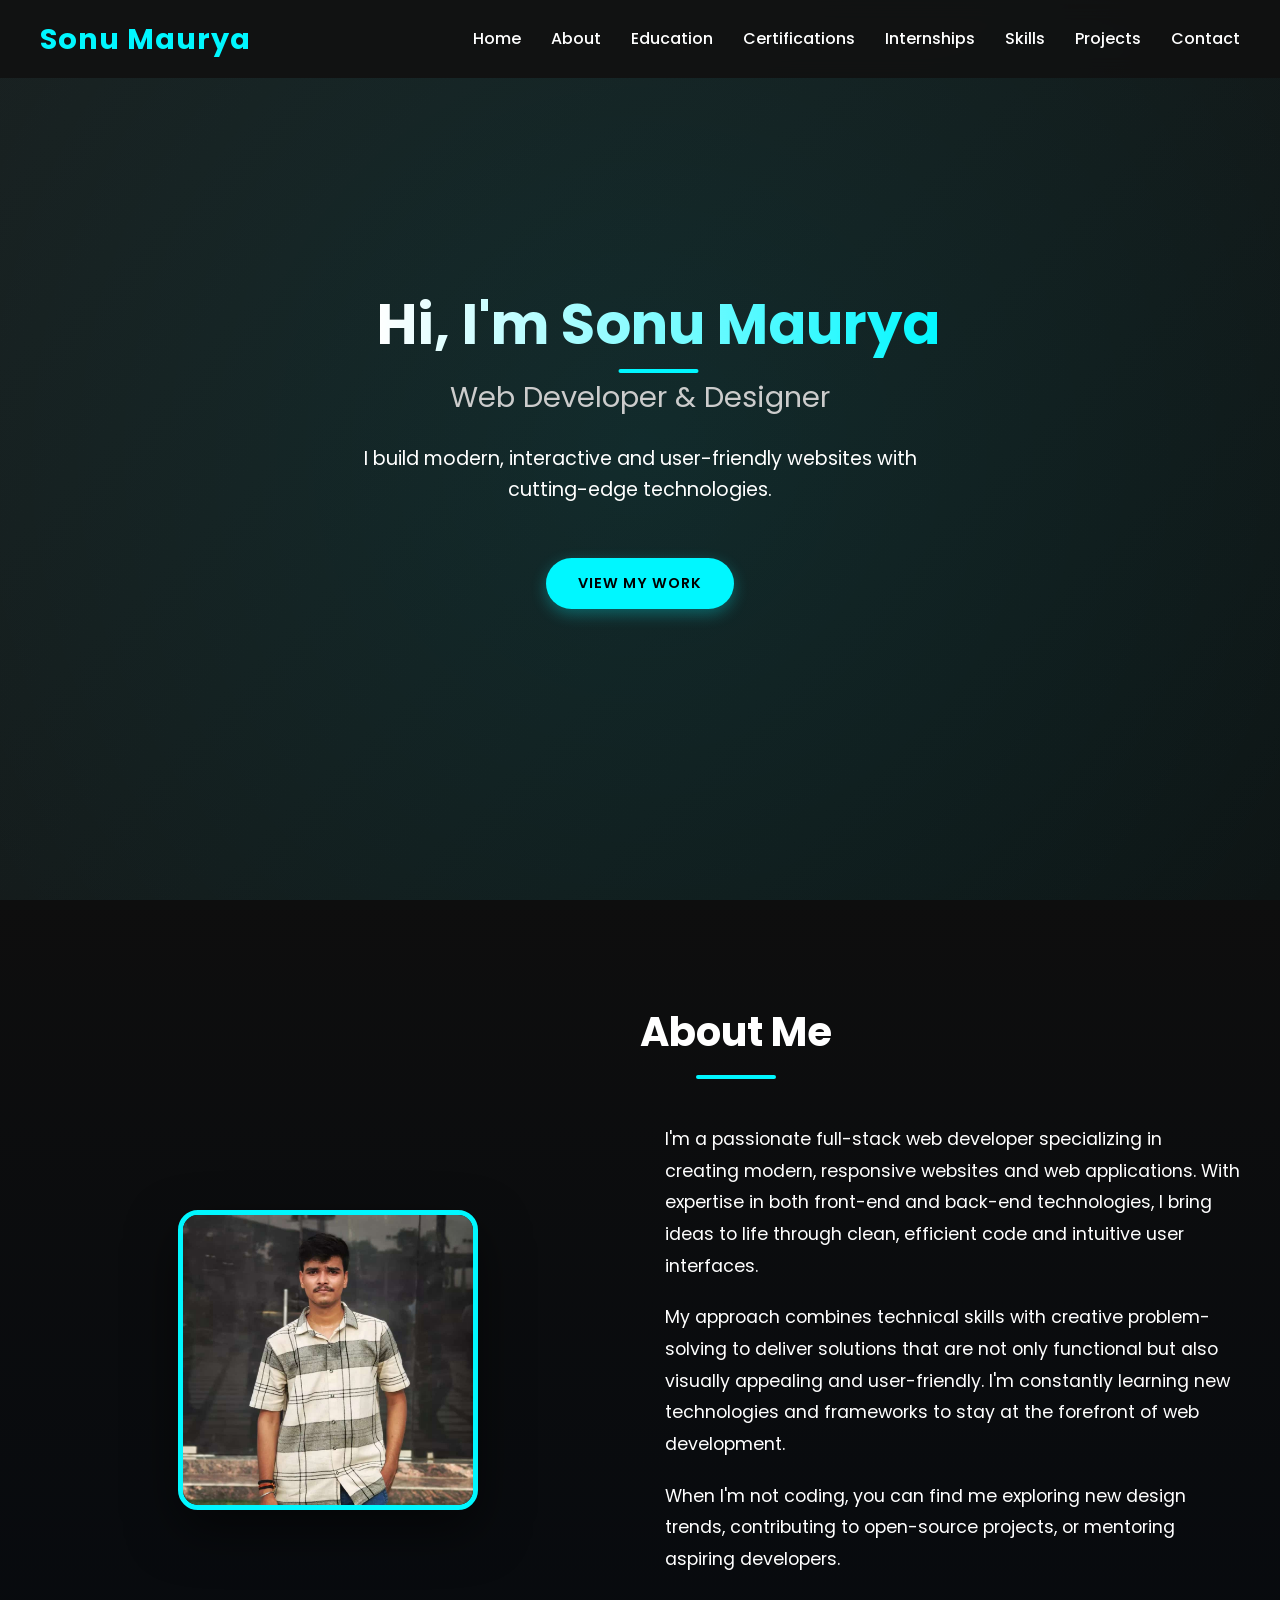
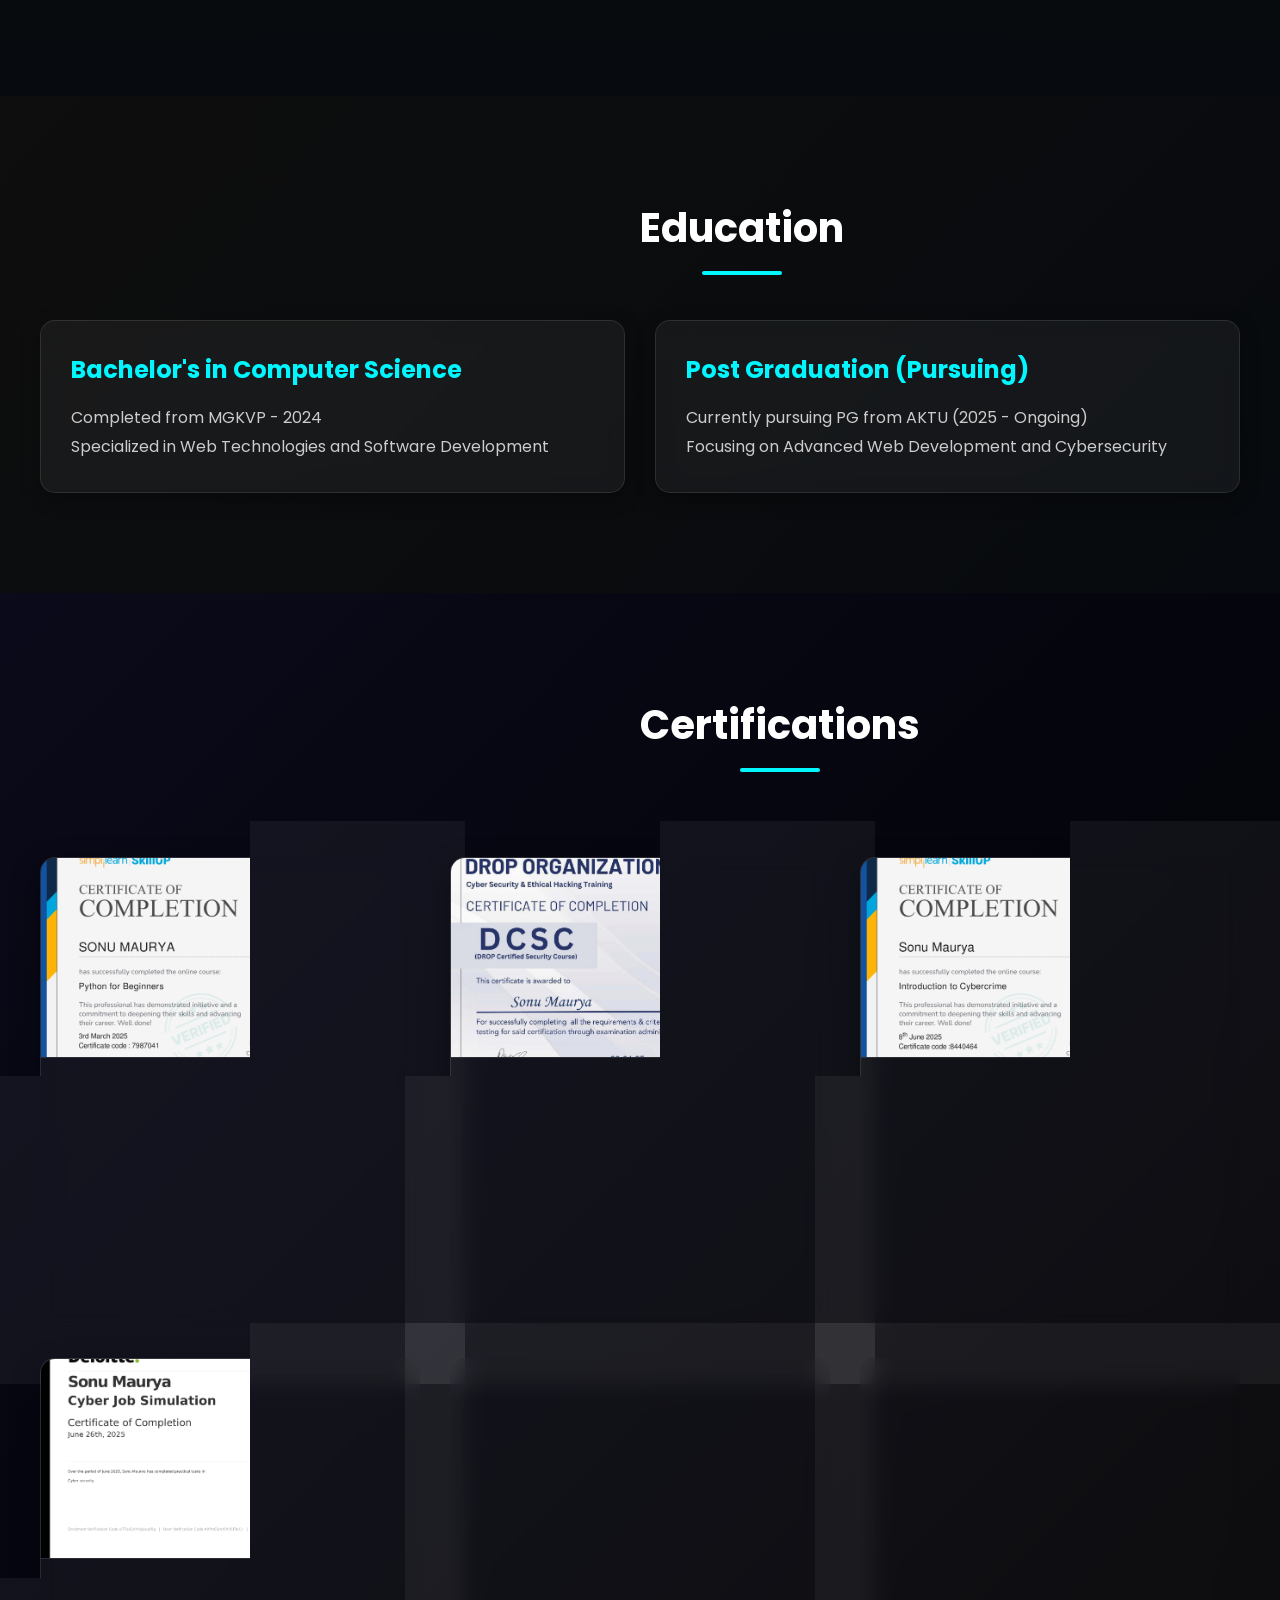
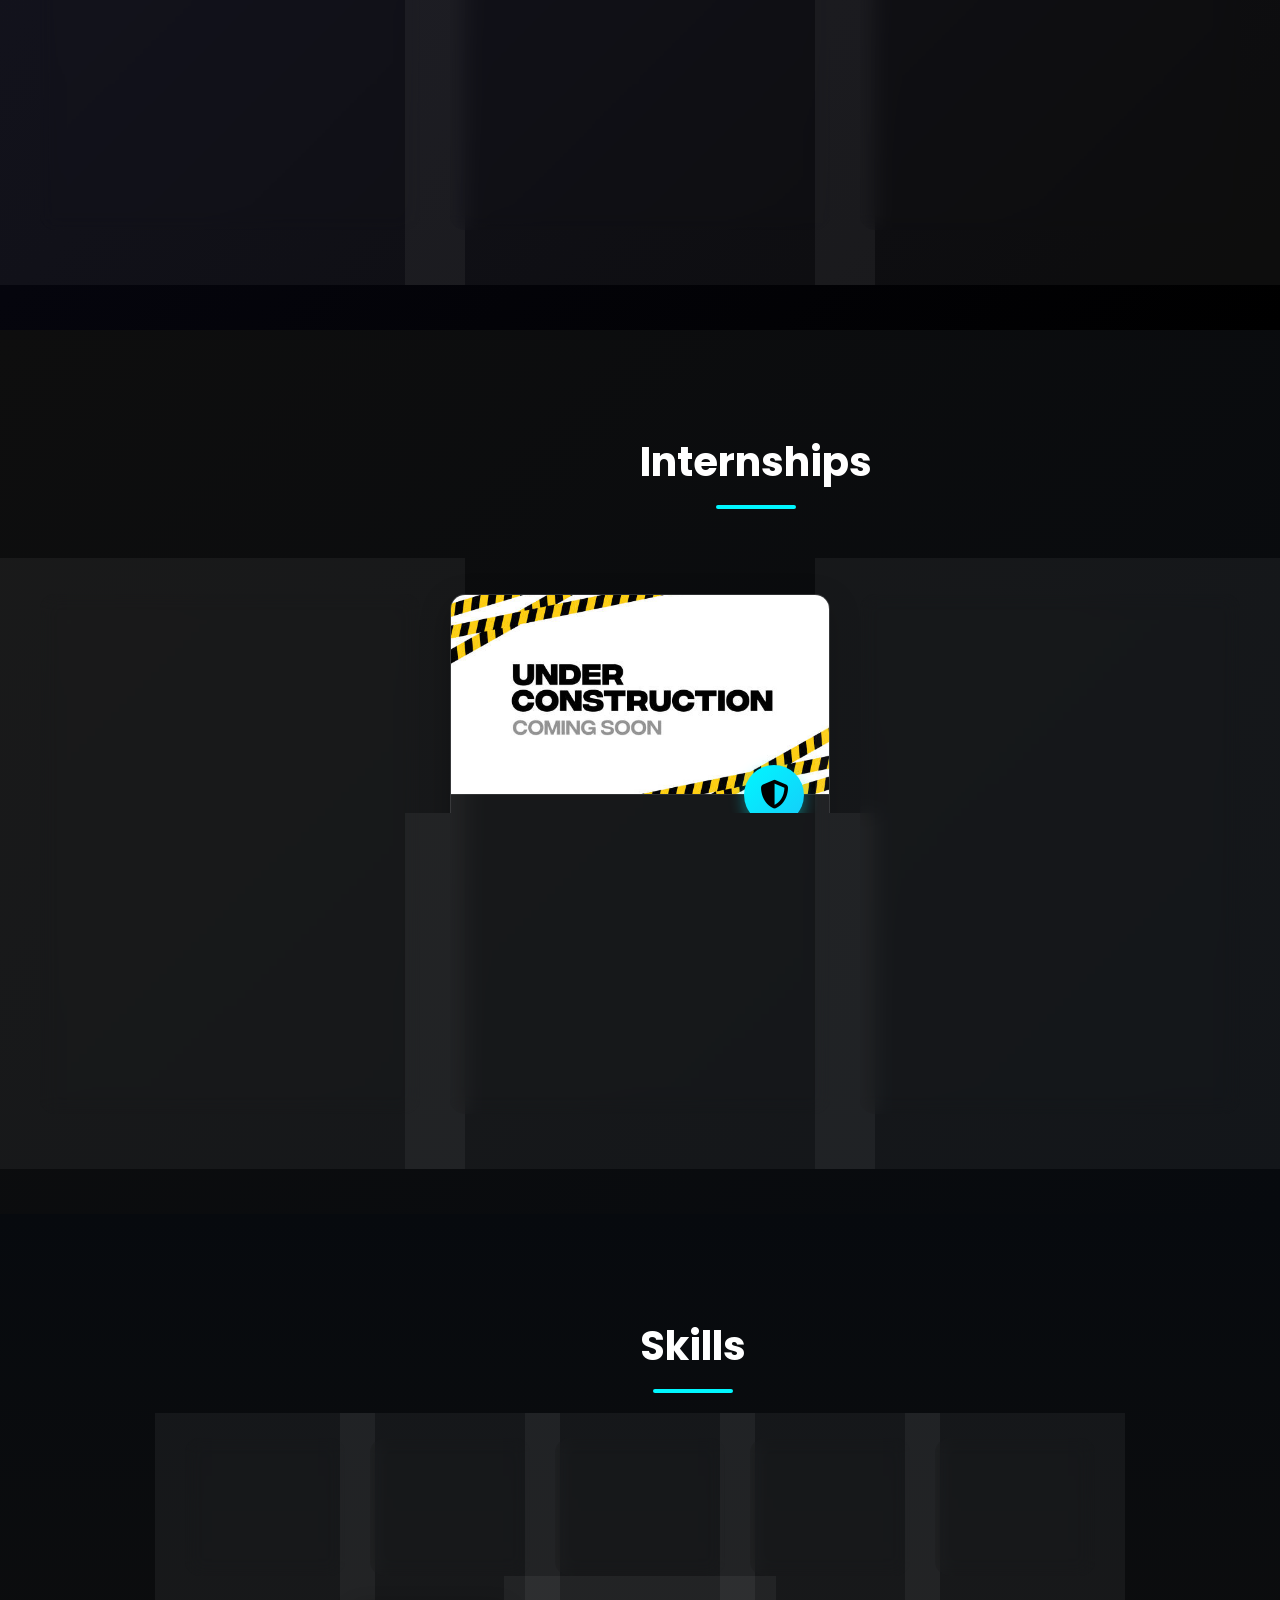
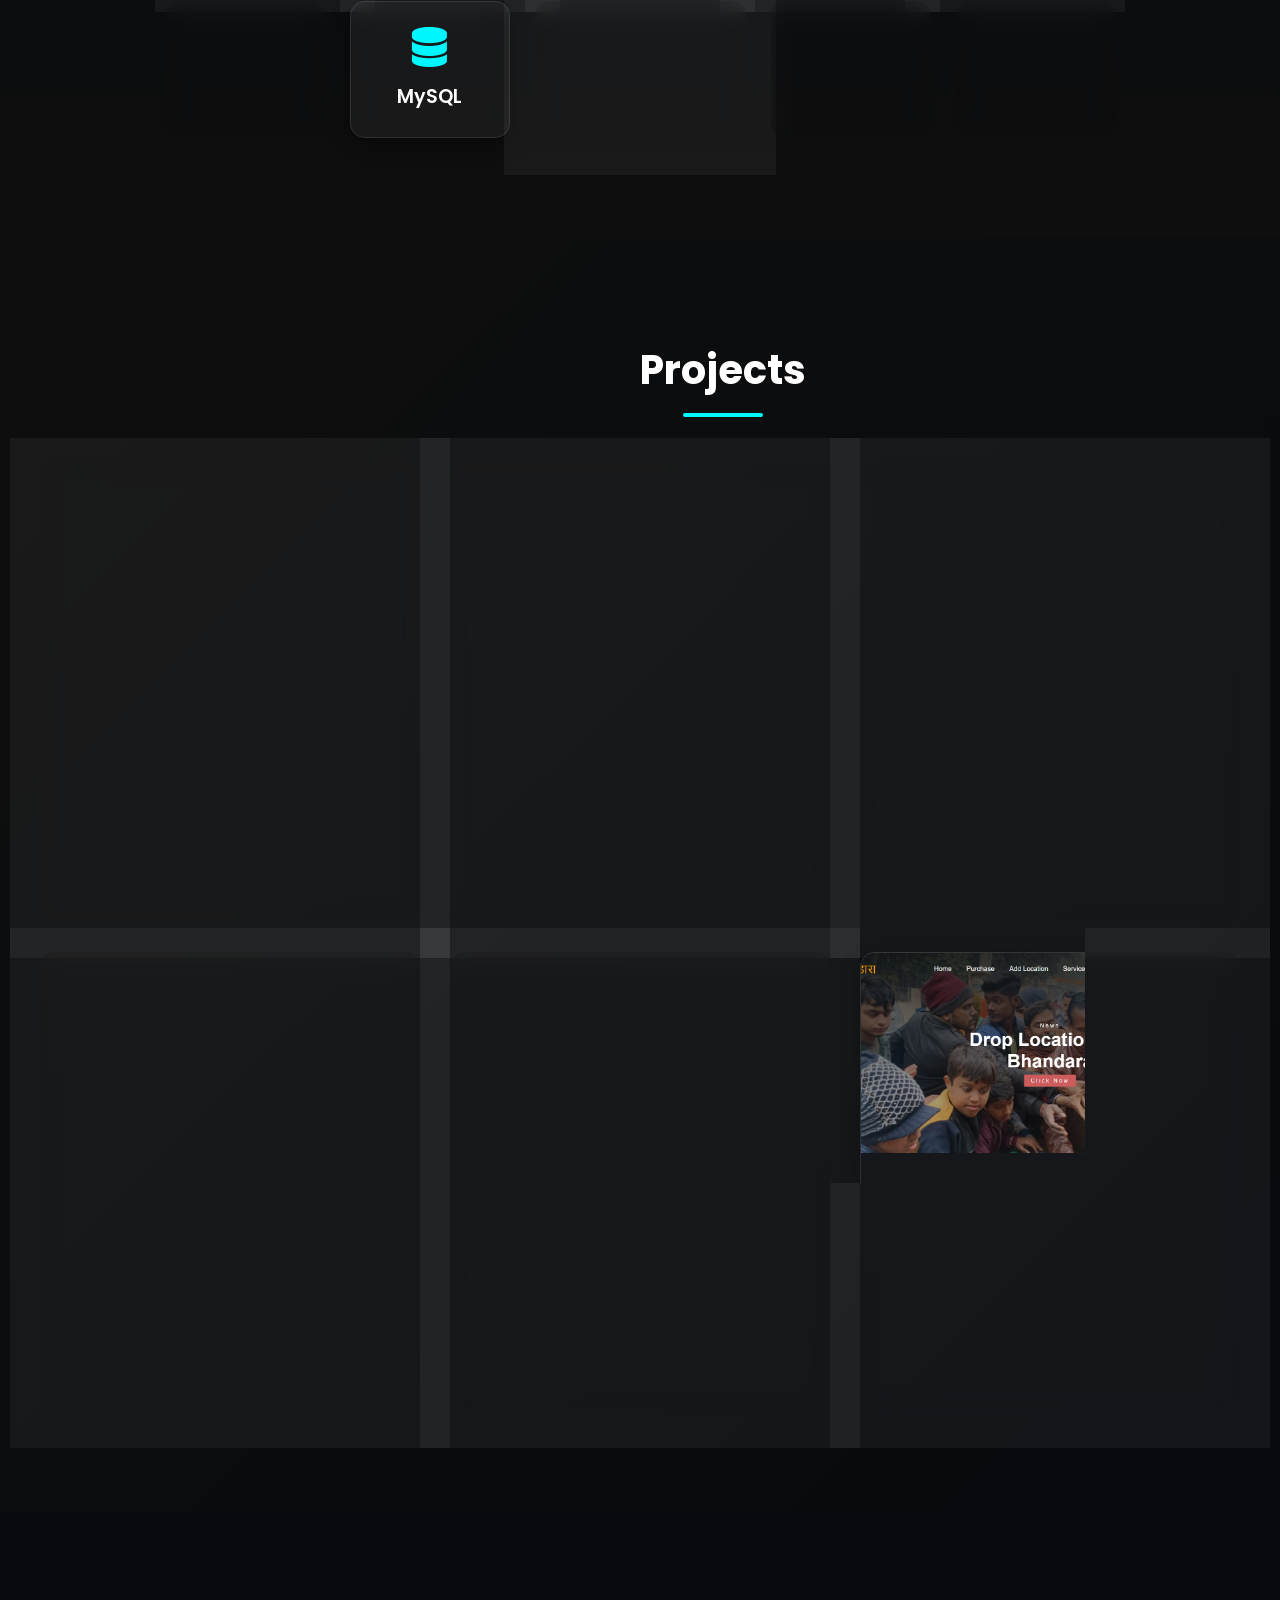
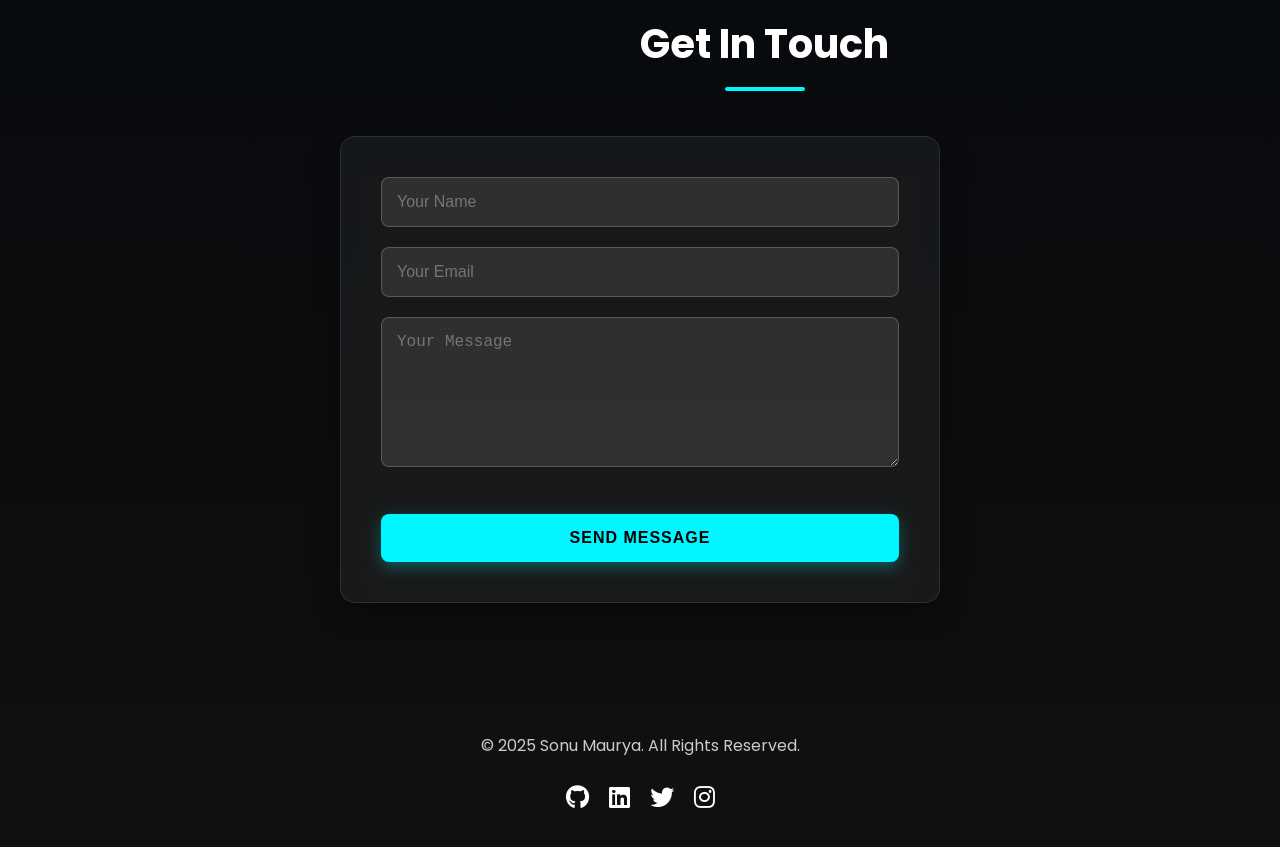
<file: index.html>
<!DOCTYPE html>
<html lang="en">
<head>
  <meta charset="UTF-8">
  <meta name="viewport" content="width=device-width, initial-scale=1.0">
  <title>Sonu Maurya | Web Developer</title>
  <link rel="stylesheet" href="https://fonts.googleapis.com/css2?family=Poppins:wght@300;400;500;600;700&display=swap">
  <link rel="stylesheet" href="https://unpkg.com/aos@2.3.1/dist/aos.css">
  <link rel="stylesheet" href="https://cdnjs.cloudflare.com/ajax/libs/font-awesome/6.4.0/css/all.min.css">
  <style>
    :root {
      --primary: #00f7ff;
      --secondary: #15ccfa;
      --dark: #0e0e0e;
      --darker: #070a0e;
      --light: #fff;
      --gray: #ccc;
      --dark-gray: #222;
    }
    
    * {
      margin: 0;
      padding: 0;
      box-sizing: border-box;
      scroll-behavior: smooth;
    }

    body {
      font-family: 'Poppins', sans-serif;
      background: var(--dark);
      color: var(--light);
      line-height: 1.6;
      overflow-x: hidden;
    }

    /* Navbar */
    header {
      background: rgba(17, 17, 17, 0.9);
      padding: 1rem 2rem;
      position: fixed;
      width: 100%;
      top: 0;
      z-index: 1000;
      backdrop-filter: blur(10px);
      transition: all 0.3s ease;
    }

    header.scrolled {
      padding: 0.5rem 2rem;
      box-shadow: 0 5px 20px rgba(0, 0, 0, 0.3);
    }

    nav {
      display: flex;
      justify-content: space-between;
      align-items: center;
      max-width: 1200px;
      margin: 0 auto;
    }

    nav ul {
      display: flex;
      list-style: none;
    }

    nav ul li {
      margin-left: 30px;
    }

    nav ul li a {
      text-decoration: none;
      color: var(--light);
      font-weight: 500;
      position: relative;
      padding: 5px 0;
      transition: color 0.3s ease;
    }

    nav ul li a::after {
      content: '';
      position: absolute;
      bottom: 0;
      left: 0;
      width: 0;
      height: 2px;
      background: var(--primary);
      transition: width 0.3s ease;
    }

    nav ul li a:hover {
      color: var(--primary);
    }

    nav ul li a:hover::after {
      width: 100%;
    }

    .logo {
      font-size: 1.8rem;
      font-weight: 700;
      color: var(--primary);
      letter-spacing: 1px;
    }

    .hamburger {
      display: none;
      cursor: pointer;
      z-index: 1001;
    }

    /* Hero Section */
    .hero {
      display: flex;
      flex-direction: column;
      justify-content: center;
      align-items: center;
      height: 100vh;
      background: linear-gradient(135deg, #1a1a1a 0%, #0e0e0e 100%);
      text-align: center;
      padding: 2rem;
      position: relative;
      overflow: hidden;
    }

    .hero::before {
      content: '';
      position: absolute;
      top: -50%;
      left: -50%;
      width: 200%;
      height: 200%;
      background: radial-gradient(circle, rgba(0, 247, 255, 0.1) 0%, rgba(0, 0, 0, 0) 70%);
      animation: pulse 15s infinite alternate;
      z-index: 0;
    }

    .hero-content {
      position: relative;
      z-index: 1;
      max-width: 800px;
    }

    .hero h2 {
      font-size: 3.5rem;
      margin-bottom: 1rem;
      background: linear-gradient(to right, var(--light), var(--primary));
      -webkit-background-clip: text;
      background-clip: text;
      color: transparent;
      line-height: 1.2;
    }

    .hero h3 {
      font-size: 1.8rem;
      margin-bottom: 1.5rem;
      color: var(--gray);
      font-weight: 400;
    }

    .hero p {
      font-size: 1.2rem;
      margin-bottom: 2rem;
      max-width: 600px;
      margin-left: auto;
      margin-right: auto;
    }

    .btn {
      background: var(--primary);
      padding: 12px 30px;
      color: #000;
      border-radius: 30px;
      text-decoration: none;
      margin-top: 20px;
      display: inline-block;
      font-weight: 600;
      letter-spacing: 1px;
      text-transform: uppercase;
      font-size: 0.9rem;
      transition: all 0.3s ease;
      box-shadow: 0 5px 15px rgba(0, 247, 255, 0.3);
      border: 2px solid transparent;
    }

    .btn:hover {
      background: transparent;
      color: var(--primary);
      border-color: var(--primary);
      transform: translateY(-3px);
      box-shadow: 0 8px 25px rgba(0, 247, 255, 0.4);
    }

    /* Sections */
    section {
      padding: 100px 20px;
      position: relative;
    }

    section h2 {
      font-size: 2.5rem;
      margin-bottom: 60px;
      text-align: center;
      position: relative;
      display: inline-block;
      left: 50%;
      transform: translateX(-50%);
    }

    section h2::after {
      content: '';
      position: absolute;
      bottom: -15px;
      left: 50%;
      transform: translateX(-50%);
      width: 80px;
      height: 4px;
      background: var(--primary);
      border-radius: 2px;
    }

    /* About Section */
    .about {
      background: linear-gradient(to bottom, var(--dark) 0%, var(--darker) 100%);
    }

    .about-container {
      display: flex;
      align-items: center;
      justify-content: center;
      gap: 50px;
      flex-wrap: wrap;
      max-width: 1200px;
      margin: 0 auto;
    }

    .about-photo {
      flex: 1;
      min-width: 300px;
      display: flex;
      justify-content: center;
    }

    .about-photo img {
      width: 300px;
      height: 300px;
      border-radius: 20px;
      border: 5px solid var(--primary);
      object-fit: cover;
      box-shadow: 0 20px 50px rgba(0, 0, 0, 0.5);
      transition: all 0.3s ease;
    }

    .about-photo img:hover {
      transform: scale(1.05);
      box-shadow: 0 25px 60px rgba(0, 247, 255, 0.3);
    }

    .about-text {
      flex: 1;
      min-width: 300px;
    }

    .about-text h2 {
      text-align: left;
      left: 0;
      transform: none;
      margin-bottom: 30px;
    }

    .about-text h2::after {
      left: 0;
      transform: none;
    }

    .about-text p {
      margin-bottom: 20px;
      font-size: 1.1rem;
      line-height: 1.8;
    }

    /* Education Section */
    .education {
      background: linear-gradient(135deg, var(--dark) 0%, var(--darker) 100%);
    }

    .edu-container {
      display: grid;
      grid-template-columns: repeat(auto-fit, minmax(350px, 1fr));
      gap: 30px;
      max-width: 1200px;
      margin: 0 auto;
    }

    .edu-card {
      background: rgba(255, 255, 255, 0.05);
      padding: 30px;
      border-radius: 15px;
      text-align: left;
      box-shadow: 0 6px 20px rgba(0, 0, 0, 0.3);
      transition: all 0.4s ease-in-out;
      backdrop-filter: blur(10px);
      border: 1px solid rgba(255, 255, 255, 0.1);
    }

    .edu-card:hover {
      transform: translateY(-10px);
      background: rgba(255, 255, 255, 0.1);
      box-shadow: 0 15px 35px rgba(21, 250, 238, 0.3);
    }

    .edu-card h3 {
      color: var(--primary);
      margin-bottom: 15px;
      font-size: 1.5rem;
    }

    .edu-card p {
      color: var(--gray);
      line-height: 1.8;
    }

    /* Certifications Section */
    .certifications {
      background: linear-gradient(135deg, #0a0a1a 0%, #000000 100%);
      padding: 100px 20px;
    }

    .cert-container {
      display: grid;
      grid-template-columns: repeat(auto-fit, minmax(350px, 1fr));
      gap: 30px;
      max-width: 1200px;
      margin: 40px auto 0;
    }

    .cert-card {
      background: rgba(255, 255, 255, 0.05);
      border-radius: 15px;
      overflow: hidden;
      box-shadow: 0 10px 30px rgba(0, 0, 0, 0.3);
      transition: all 0.4s cubic-bezier(0.175, 0.885, 0.32, 1.275);
      backdrop-filter: blur(10px);
      border: 1px solid rgba(255, 255, 255, 0.1);
      display: flex;
      flex-direction: column;
    }

    .cert-card:hover {
      transform: translateY(-10px) scale(1.02);
      box-shadow: 0 15px 40px rgba(0, 247, 255, 0.25);
    }

    .cert-img {
      height: 200px;
      overflow: hidden;
      border-bottom: 1px solid rgba(255, 255, 255, 0.1);
      position: relative;
    }

    .cert-img img {
      width: 100%;
      height: 100%;
      object-fit: cover;
      transition: transform 0.5s ease;
    }

    .cert-card:hover .cert-img img {
      transform: scale(1.1);
    }

    .cert-info {
      padding: 25px;
      flex-grow: 1;
      display: flex;
      flex-direction: column;
      position: relative;
    }

    .cert-badge {
      position: absolute;
      top: -30px;
      right: 25px;
      width: 60px;
      height: 60px;
      background: linear-gradient(135deg, #00f7ff 0%, #15ccfa 100%);
      border-radius: 50%;
      display: flex;
      align-items: center;
      justify-content: center;
      font-size: 1.8rem;
      color: #000;
      box-shadow: 0 5px 15px rgba(0, 247, 255, 0.4);
    }

    .cert-info h3 {
      font-size: 1.5rem;
      margin-bottom: 15px;
      color: var(--primary);
      padding-right: 70px;
    }

    .cert-meta {
      margin-bottom: 20px;
    }

    .cert-meta p {
      color: var(--gray);
      font-size: 0.9rem;
      margin-bottom: 8px;
      display: flex;
      align-items: center;
    }

    .cert-meta i {
      margin-right: 8px;
      width: 20px;
      color: var(--primary);
    }

    .cert-skills {
      display: flex;
      flex-wrap: wrap;
      gap: 8px;
      margin-bottom: 20px;
    }

    .cert-skills span {
      background: rgba(0, 247, 255, 0.1);
      color: var(--primary);
      padding: 4px 10px;
      border-radius: 20px;
      font-size: 0.8rem;
      font-weight: 500;
    }

    /* Internships Section */
    .internships {
      background: linear-gradient(135deg, var(--dark) 0%, var(--darker) 100%);
      padding: 100px 20px;
    }

    .internship-container {
      display: grid;
      grid-template-columns: repeat(auto-fit, minmax(350px, 1fr));
      gap: 30px;
      max-width: 1200px;
      margin: 40px auto 0;
    }

    .internship-card {
      background: rgba(255, 255, 255, 0.05);
      border-radius: 15px;
      overflow: hidden;
      box-shadow: 0 10px 30px rgba(0, 0, 0, 0.3);
      transition: all 0.4s cubic-bezier(0.175, 0.885, 0.32, 1.275);
      backdrop-filter: blur(10px);
      border: 1px solid rgba(255, 255, 255, 0.1);
      display: flex;
      flex-direction: column;
    }

    .internship-card:hover {
      transform: translateY(-10px) scale(1.02);
      box-shadow: 0 15px 40px rgba(0, 247, 255, 0.25);
    }

    .internship-img {
      height: 200px;
      overflow: hidden;
      border-bottom: 1px solid rgba(255, 255, 255, 0.1);
      position: relative;
    }

    .internship-img img {
      width: 100%;
      height: 100%;
      object-fit: cover;
      transition: transform 0.5s ease;
    }

    .internship-card:hover .internship-img img {
      transform: scale(1.1);
    }

    .internship-info {
      padding: 25px;
      flex-grow: 1;
      display: flex;
      flex-direction: column;
      position: relative;
    }

    .internship-badge {
      position: absolute;
      top: -30px;
      right: 25px;
      width: 60px;
      height: 60px;
      background: linear-gradient(135deg, #00f7ff 0%, #15ccfa 100%);
      border-radius: 50%;
      display: flex;
      align-items: center;
      justify-content: center;
      font-size: 1.8rem;
      color: #000;
      box-shadow: 0 5px 15px rgba(0, 247, 255, 0.4);
    }

    .internship-info h3 {
      font-size: 1.5rem;
      margin-bottom: 15px;
      color: var(--primary);
      padding-right: 70px;
    }

    .internship-meta {
      margin-bottom: 20px;
    }

    .internship-meta p {
      color: var(--gray);
      font-size: 0.9rem;
      margin-bottom: 8px;
      display: flex;
      align-items: center;
    }

    .internship-meta i {
      margin-right: 8px;
      width: 20px;
      color: var(--primary);
    }

    .internship-skills {
      display: flex;
      flex-wrap: wrap;
      gap: 8px;
      margin-bottom: 20px;
    }

    .internship-skills span {
      background: rgba(0, 247, 255, 0.1);
      color: var(--primary);
      padding: 4px 10px;
      border-radius: 20px;
      font-size: 0.8rem;
      font-weight: 500;
    }

    .btn-small {
      padding: 10px 20px;
      font-size: 0.85rem;
      margin-top: auto;
      align-self: flex-start;
      background: var(--primary);
      color: #000;
      border-radius: 30px;
      font-weight: 600;
      transition: all 0.3s ease;
    }

    .btn-small:hover {
      background: var(--light);
      transform: translateY(-3px);
      box-shadow: 0 5px 15px rgba(0, 247, 255, 0.4);
    }

    /* Skills Section */
    .skills {
      background: linear-gradient(to bottom, var(--darker) 0%, var(--dark) 100%);
    }

    .skill-container {
      display: flex;
      justify-content: center;
      flex-wrap: wrap;
      gap: 25px;
      max-width: 1000px;
      margin: 0 auto;
    }

    .skill-card {
      background: rgba(255, 255, 255, 0.05);
      padding: 25px 30px;
      border-radius: 15px;
      font-weight: 600;
      font-size: 1.2rem;
      transition: all 0.4s ease-in-out;
      box-shadow: 0 6px 20px rgba(0, 0, 0, 0.3);
      backdrop-filter: blur(10px);
      min-width: 160px;
      text-align: center;
      border: 1px solid rgba(255, 255, 255, 0.1);
      display: flex;
      flex-direction: column;
      align-items: center;
    }

    .skill-card i {
      font-size: 2.5rem;
      margin-bottom: 15px;
      color: var(--primary);
    }

    .skill-card:hover {
      transform: translateY(-10px) scale(1.05);
      background: rgba(255, 255, 255, 0.1);
      color: var(--primary);
      box-shadow: 0 15px 35px rgba(21, 250, 238, 0.3);
    }

    /* Projects Section */
    .projects {
      background: linear-gradient(135deg, var(--dark) 0%, var(--darker) 100%);
    }

    .project-container {
      display: grid;
      grid-template-columns: repeat(auto-fit, minmax(350px, 1fr));
      gap: 30px;
      max-width: 1200px;
      margin: 0 auto;
    }

    .project-card {
      background: rgba(255, 255, 255, 0.05);
      border-radius: 15px;
      overflow: hidden;
      box-shadow: 0 6px 20px rgba(0, 0, 0, 0.3);
      transition: all 0.4s ease-in-out;
      backdrop-filter: blur(10px);
      border: 1px solid rgba(255, 255, 255, 0.1);
    }

    .project-card:hover {
      transform: translateY(-10px);
      background: rgba(255, 255, 255, 0.1);
      box-shadow: 0 15px 35px rgba(21, 250, 238, 0.3);
    }

    .project-img {
      height: 200px;
      overflow: hidden;
    }

    .project-card img {
      width: 100%;
      height: 100%;
      object-fit: cover;
      transition: transform 0.5s ease;
    }

    .project-card:hover img {
      transform: scale(1.1);
    }

    .project-info {
      padding: 25px;
    }

    .project-info h3 {
      font-size: 1.5rem;
      margin-bottom: 15px;
      color: var(--primary);
    }

    .project-info p {
      color: var(--gray);
      margin-bottom: 20px;
      line-height: 1.7;
    }

    .project-link {
      display: inline-block;
      color: var(--primary);
      text-decoration: none;
      font-weight: 600;
      transition: all 0.3s ease;
    }

    .project-link:hover {
      color: var(--light);
      transform: translateX(5px);
    }

    .project-link i {
      margin-left: 5px;
      transition: all 0.3s ease;
    }

    .project-link:hover i {
      transform: translateX(5px);
    }

    /* Contact Section */
    .contact {
      background: linear-gradient(to bottom, var(--darker) 0%, var(--dark) 100%);
    }

    #contact-form {
      display: flex;
      flex-direction: column;
      gap: 20px;
      max-width: 600px;
      margin: 0 auto;
      background: rgba(255, 255, 255, 0.05);
      padding: 40px;
      border-radius: 15px;
      box-shadow: 0 10px 30px rgba(0, 0, 0, 0.3);
      backdrop-filter: blur(10px);
      border: 1px solid rgba(255, 255, 255, 0.1);
    }

    .form-group {
      position: relative;
    }

    #contact-form input,
    #contact-form textarea {
      width: 100%;
      padding: 15px;
      background: rgba(255, 255, 255, 0.1);
      border: 1px solid rgba(255, 255, 255, 0.2);
      border-radius: 8px;
      color: var(--light);
      font-size: 1rem;
      transition: all 0.3s ease;
    }

    #contact-form input:focus,
    #contact-form textarea:focus {
      outline: none;
      border-color: var(--primary);
      background: rgba(0, 247, 255, 0.05);
    }

    #contact-form textarea {
      min-height: 150px;
      resize: vertical;
    }

    #contact-form button {
      background: var(--primary);
      padding: 15px;
      border: none;
      border-radius: 8px;
      color: #000;
      font-weight: 600;
      font-size: 1rem;
      cursor: pointer;
      transition: all 0.3s ease;
      text-transform: uppercase;
      letter-spacing: 1px;
    }

    #contact-form button:hover {
      background: var(--light);
      transform: translateY(-3px);
      box-shadow: 0 8px 25px rgba(0, 247, 255, 0.4);
    }

    /* Footer */
    footer {
      text-align: center;
      padding: 30px;
      background: rgba(17, 17, 17, 0.9);
      backdrop-filter: blur(10px);
    }

    footer p {
      color: var(--gray);
    }

    .social-links {
      display: flex;
      justify-content: center;
      gap: 20px;
      margin-top: 20px;
    }

    .social-links a {
      color: var(--light);
      font-size: 1.5rem;
      transition: all 0.3s ease;
    }

    .social-links a:hover {
      color: var(--primary);
      transform: translateY(-5px);
    }

    /* Animations */
    @keyframes pulse {
      0% {
        transform: rotate(0deg);
      }
      100% {
        transform: rotate(360deg);
      }
    }

    /* Back to Top Button */
    .back-to-top {
      position: fixed;
      bottom: 30px;
      right: 30px;
      width: 50px;
      height: 50px;
      background: var(--primary);
      color: #000;
      border-radius: 50%;
      display: flex;
      justify-content: center;
      align-items: center;
      font-size: 1.2rem;
      cursor: pointer;
      opacity: 0;
      visibility: hidden;
      transition: all 0.3s ease;
      z-index: 999;
      box-shadow: 0 5px 15px rgba(0, 247, 255, 0.3);
    }

    .back-to-top.active {
      opacity: 1;
      visibility: visible;
    }

    .back-to-top:hover {
      background: var(--light);
      transform: translateY(-5px);
    }

    /* Certificate Modal */
    .cert-modal {
      display: none;
      position: fixed;
      z-index: 2000;
      left: 0;
      top: 0;
      width: 100%;
      height: 100%;
      background-color: rgba(0, 0, 0, 0.9);
      overflow: auto;
    }

    .cert-modal-content {
      margin: auto;
      display: block;
      max-width: 90%;
      max-height: 90%;
      margin-top: 5vh;
      position: relative;
    }

    .cert-close {
      position: absolute;
      top: 20px;
      right: 35px;
      color: var(--primary);
      font-size: 40px;
      font-weight: bold;
      cursor: pointer;
      z-index: 2001;
    }

    .cert-modal-footer {
      text-align: center;
      padding: 20px;
    }

    /* Responsive Design */
    @media (max-width: 992px) {
      .hero h2 {
        font-size: 2.8rem;
      }
      
      .hero h3 {
        font-size: 1.5rem;
      }
      
      section {
        padding: 80px 20px;
      }
    }

    @media (max-width: 768px) {
      .hamburger {
        display: block;
      }
      
      nav ul {
        position: fixed;
        top: 0;
        right: -100%;
        width: 70%;
        height: 100vh;
        background: rgba(17, 17, 17, 0.95);
        flex-direction: column;
        align-items: center;
        justify-content: center;
        transition: right 0.3s ease;
        z-index: 1000;
      }
      
      nav ul.active {
        right: 0;
      }
      
      nav ul li {
        margin: 20px 0;
      }
      
      .hero h2 {
        font-size: 2.5rem;
      }
      
      .hero h3 {
        font-size: 1.3rem;
      }
      
      .about-container {
        flex-direction: column;
      }
      
      .about-text {
        text-align: center;
      }
      
      .about-text h2 {
        text-align: center;
        left: 50%;
        transform: translateX(-50%);
      }
      
      .about-text h2::after {
        left: 50%;
        transform: translateX(-50%);
      }

      .cert-container, .internship-container {
        grid-template-columns: 1fr;
      }
      
      .cert-card, .internship-card {
        max-width: 100%;
      }
      
      .cert-modal-content {
        max-width: 95%;
      }
    }

    @media (max-width: 576px) {
      .hero h2 {
        font-size: 2rem;
      }
      
      .hero h3 {
        font-size: 1.1rem;
      }
      
      .hero p {
        font-size: 1rem;
      }
      
      section h2 {
        font-size: 2rem;
      }
      
      .project-container {
        grid-template-columns: 1fr;
      }
      
      #contact-form {
        padding: 30px 20px;
      }
    }
  </style>
</head>
<body>
  <!-- Navbar -->
  <header id="header">
    <nav>
      <h1 class="logo">Sonu Maurya</h1>
      <div class="hamburger">
        <i class="fas fa-bars"></i>
      </div>
      <ul>
        <li><a href="#home">Home</a></li>
        <li><a href="#about">About</a></li>
        <li><a href="#education">Education</a></li>
        <li><a href="#certifications">Certifications</a></li>
        <li><a href="#internships">Internships</a></li>
        <li><a href="#skills">Skills</a></li>
        <li><a href="#projects">Projects</a></li>
        <li><a href="#contact">Contact</a></li>
      </ul>
    </nav>
  </header>

  <!-- Hero Section -->
  <section id="home" class="hero">
    <div class="hero-content" data-aos="fade-up">
      <h2>Hi, I'm Sonu Maurya</h2>
      <h3 data-aos="fade-up" data-aos-delay="200">Web Developer & Designer</h3>
      <p data-aos="fade-up" data-aos-delay="400">I build modern, interactive and user-friendly websites with cutting-edge technologies.</p>
      <a href="#projects" class="btn" data-aos="zoom-in" data-aos-delay="600">View My Work</a>
    </div>
  </section>

  <!-- About Section -->
  <section id="about" class="about">
    <h2 data-aos="fade-up">About Me</h2>
    <div class="about-container">
      <div class="about-photo" data-aos="fade-right">
        <img src="IMG-20240627-WA0024.jpg" alt="Sonu Maurya">
      </div>
      <div class="about-text" data-aos="fade-left">
        <p>I'm a passionate full-stack web developer specializing in creating modern, responsive websites and web applications. With expertise in both front-end and back-end technologies, I bring ideas to life through clean, efficient code and intuitive user interfaces.</p>
        <p>My approach combines technical skills with creative problem-solving to deliver solutions that are not only functional but also visually appealing and user-friendly. I'm constantly learning new technologies and frameworks to stay at the forefront of web development.</p>
        <p>When I'm not coding, you can find me exploring new design trends, contributing to open-source projects, or mentoring aspiring developers.</p>
      </div>
    </div>
  </section>

  <!-- Education Section -->
  <section id="education" class="education">
    <h2 data-aos="fade-up">Education</h2>
    <div class="edu-container">
      <div class="edu-card" data-aos="fade-up" data-aos-delay="100">
        <h3>Bachelor's in Computer Science</h3>
        <p>Completed from MGKVP - 2024</p>
        <p>Specialized in Web Technologies and Software Development</p>
      </div>
      <div class="edu-card" data-aos="fade-up" data-aos-delay="200">
        <h3>Post Graduation (Pursuing)</h3>
        <p>Currently pursuing PG from AKTU (2025 - Ongoing)</p>
        <p>Focusing on Advanced Web Development and Cybersecurity</p>
      </div>
    </div>
  </section>

  <!-- Certifications Section -->
  <section id="certifications" class="certifications">
    <h2 data-aos="fade-up">Certifications</h2>
    <div class="cert-container">
    
      <!-- Certification 1 - Python -->
      <div class="cert-card" data-aos="fade-up" data-aos-delay="300">
        <div class="cert-img">
          <img src="python certificate_page-0001.jpg" alt="Python Certification">
        </div>
        <div class="cert-info">
          <div class="cert-badge">
            <i class="fab fa-python"></i>
          </div>
          <h3>Python Programming</h3>
          <div class="cert-meta">
            <p><i class="fas fa-award"></i> Issued by: Simplilearn</p>
            <p><i class="far fa-calendar-alt"></i> Date: March 2025</p>
          </div>
          <a href="python certificate.pdf" class="btn btn-small" target="_blank">View Credential</a>
        </div>
      </div>

      <!-- Certification 2 - Ethical Hacking -->
      <div class="cert-card" data-aos="fade-up" data-aos-delay="200">
        <div class="cert-img">
          <img src="cyber security & ethical hacking training_page-0001.jpg" alt="Ethical Hacking Certification">
        </div>
        <div class="cert-info">
          <div class="cert-badge">
            <i class="fas fa-user-secret"></i>
          </div>
          <h3>Ethical Hacking Training</h3>
          <div class="cert-meta">
            <p><i class="fas fa-award"></i> Issued by: The Drop Organization</p>
            <p><i class="far fa-calendar-alt"></i> Date: April 2025</p>
          </div>
          <a href="cyber security & ethical hacking training.pdf" class="btn btn-small" target="_blank">View Credential</a>
        </div>
      </div>

        <!-- Certification 3 - Cybercrime -->
      <div class="cert-card" data-aos="fade-up" data-aos-delay="100">
        <div class="cert-img">
          <img src="cybercrime  certificate_page-0001.jpg" alt="Cybercrime Certification">
        </div>
        <div class="cert-info">
          <div class="cert-badge">
            <i class="fas fa-shield-alt"></i>
          </div>
          <h3>Cybercrime Awareness</h3>
          <div class="cert-meta">
            <p><i class="fas fa-award"></i> Issued by: Simplilearn</p>
            <p><i class="far fa-calendar-alt"></i> Date: June 2025</p>
          </div>
          <a href="cybercrime certificate.pdf" class="btn btn-small" target="_blank">View Credential</a>
        </div>
      </div>

      <!-- Certification 4 - Cyber Job Simulation -->
      <div class="cert-card" data-aos="fade-up" data-aos-delay="400">
        <div class="cert-img">
          <img src="delotti_page-0001.jpg" alt="Cyber Job Simulation Certification">
        </div>
        <div class="cert-info">
          <div class="cert-badge">
            <i class="fas fa-laptop-code"></i>
          </div>
          <h3> Delotti Cyber Job Simulation </h3>
          <div class="cert-meta">
            <p><i class="fas fa-award"></i> Issued by: Forage</p>
            <p><i class="far fa-calendar-alt"></i> Date: June 2025</p>
          </div>
          <a href="delotti.pdf" class="btn btn-small" target="_blank">View Credential</a>
        </div>
      </div>

      <!-- Certification 5 - TATA -->
      <div class="cert-card" data-aos="fade-up" data-aos-delay="500">
        <div class="cert-img">
          <img src="tata_page-0001.jpg" alt="TATA Certification">
        </div>
        <div class="cert-info">
          <div class="cert-badge">
            <i class="fas fa-building"></i>
          </div>
          <h3>TATA Virtual Experience</h3>
          <div class="cert-meta">
            <p><i class="fas fa-award"></i> Issued by: Forage</p>
            <p><i class="far fa-calendar-alt"></i> Date: July 2025</p>
          </div>
          <a href="tata.pdf" class="btn btn-small" target="_blank">View Credential</a>
        </div>
      </div>

      <!-- Certification 6 - AWS -->
      <div class="cert-card" data-aos="fade-up" data-aos-delay="600">
        <div class="cert-img">
          <img src="aws_page-0001.jpg" alt="AWS Certification">
        </div>
        <div class="cert-info">
          <div class="cert-badge">
            <i class="fab fa-aws"></i>
          </div>
          <h3>AWS Solutions Architecture</h3>
          <div class="cert-meta">
            <p><i class="fas fa-award"></i> Issued by: Forage</p>
            <p><i class="far fa-calendar-alt"></i> Date: August 2025</p>
          </div>
          <a href="aws.pdf" class="btn btn-small" target="_blank">View Credential</a>
        </div>
      </div>
    </div>
  </section>

  <!-- Internships Section -->
  <section id="internships" class="internships">
    <h2 data-aos="fade-up">Internships</h2>
    <div class="internship-container">
      <!-- Internship 1 -->
      <div class="internship-card" data-aos="fade-up" data-aos-delay="100">
        <div class="internship-img">
          <img src="coming soon.jpg" alt="Web Development Internship">
        </div>
        <div class="internship-info">
          <div class="internship-badge">
            <i class="fas fa-code"></i>
          </div>
          <h3>Web Development Intern</h3>
          <div class="internship-meta">
            <p><i class="fas fa-building"></i> Company: Tech Solutions Inc.</p>
            <p><i class="far fa-calendar-alt"></i> Duration: 3 Months (May-Aug 2023)</p>
          </div>
          <div class="internship-skills">
            <span>React</span>
            <span>Node.js</span>
            <span>MongoDB</span>
          </div>
          <a href="web-dev-certificate.pdf" class="btn btn-small" target="_blank">View Certificate</a>
        </div>
      </div>

      <!-- Internship 2 -->
      <div class="internship-card" data-aos="fade-up" data-aos-delay="200">
        <div class="internship-img">
          <img src="coming soon.jpg" alt="Cybersecurity Internship">
        </div>
        <div class="internship-info">
          <div class="internship-badge">
            <i class="fas fa-shield-alt"></i>
          </div>
          <h3>Cybersecurity Intern</h3>
          <div class="internship-meta">
            <p><i class="fas fa-building"></i> Company: Secure Networks Ltd.</p>
            <p><i class="far fa-calendar-alt"></i> Duration: 2 Months (Jan-Feb 2024)</p>
          </div>
          <div class="internship-skills">
            <span>Penetration Testing</span>
            <span>Ethical Hacking</span>
            <span>Kali Linux</span>
          </div>
          <a href="cyber-intern-certificate.pdf" class="btn btn-small" target="_blank">View Certificate</a>
        </div>
      </div>

      <!-- Internship 3 -->
      <div class="internship-card" data-aos="fade-up" data-aos-delay="300">
        <div class="internship-img">
          <img src="coming soon.jpg" alt="UI/UX Internship">
        </div>
        <div class="internship-info">
          <div class="internship-badge">
            <i class="fas fa-paint-brush"></i>
          </div>
          <h3>UI/UX Design Intern</h3>
          <div class="internship-meta">
            <p><i class="fas fa-building"></i> Company: Design Studio</p>
            <p><i class="far fa-calendar-alt"></i> Duration: 1 Month (Dec 2023)</p>
          </div>
          <div class="internship-skills">
            <span>Figma</span>
            <span>Adobe XD</span>
            <span>User Research</span>
          </div>
          <a href="ui-intern-certificate.pdf" class="btn btn-small" target="_blank">View Certificate</a>
        </div>
      </div>
    </div>
  </section>

  <!-- Skills Section -->
  <section id="skills" class="skills">
    <h2 data-aos="fade-up">Skills</h2>
    <div class="skill-container">
      <div class="skill-card" data-aos="zoom-in">
        <i class="fab fa-html5"></i>
        <span>HTML5</span>
      </div>
      <div class="skill-card" data-aos="zoom-in" data-aos-delay="100">
        <i class="fab fa-css3-alt"></i>
        <span>CSS3</span>
      </div>
      <div class="skill-card" data-aos="zoom-in" data-aos-delay="200">
        <i class="fab fa-js"></i>
        <span>JavaScript</span>
      </div>
      <div class="skill-card" data-aos="zoom-in" data-aos-delay="300">
        <i class="fab fa-react"></i>
        <span>ReactJS</span>
      </div>
      <div class="skill-card" data-aos="zoom-in" data-aos-delay="400">
        <i class="fab fa-node-js"></i>
        <span>Node.js</span>
      </div>
      <div class="skill-card" data-aos="zoom-in" data-aos-delay="500">
        <i class="fab fa-python"></i>
        <span>Python</span>
      </div>
      <div class="skill-card" data-aos="zoom-in" data-aos-delay="600">
        <i class="fas fa-database"></i>
        <span>MySQL</span>
      </div>
      <div class="skill-card" data-aos="zoom-in" data-aos-delay="700">
        <i class="fas fa-user-shield"></i>
        <span>Ethical Hacking</span>
      </div>
      <div class="skill-card" data-aos="zoom-in" data-aos-delay="800">
        <i class="fab fa-git-alt"></i>
        <span>Git</span>
      </div>
      <div class="skill-card" data-aos="zoom-in" data-aos-delay="900">
        <i class="fab fa-npm"></i>
        <span>npm</span>
      </div>
    </div>
  </section>

  <!-- Projects Section -->
  <section id="projects" class="projects">
    <h2 data-aos="fade-up">Projects</h2>
    <div class="project-container">
      <!-- Project 1 -->
      <div class="project-card" data-aos="flip-left">
        <div class="project-img">
          <img src="grocery_store.png" alt="Grocery Store">
        </div>
        <div class="project-info">
          <h3>Grocery Store</h3>
          <p>An online grocery store built with HTML, CSS, and JavaScript featuring product listings, cart system, and responsive design.</p>
          <a href="https://your-grocery-store-link.com" target="_blank" class="project-link">
            View Project <i class="fas fa-arrow-right"></i>
          </a>
        </div>
      </div>

      <!-- Project 2 -->
      <div class="project-card" data-aos="flip-left" data-aos-delay="200">
        <div class="project-img">
          <img src="convertly.png" alt="Convertly">
        </div>
        <div class="project-info">
          <h3>Convertly</h3>
          <p>A responsive website built using HTML, CSS, and JavaScript with clean design, animations, and interactive features for beginners.</p>
          <a href="https://so489.github.io/convert/" target="_blank" class="project-link">
            View Project <i class="fas fa-arrow-right"></i>
          </a>
        </div>
      </div>

      <!-- Project 3 -->
      <div class="project-card" data-aos="flip-left" data-aos-delay="400">
        <div class="project-img">
          <img src="blood.png" alt="Blood Agency">
        </div>
        <div class="project-info">
          <h3>Blood Agency</h3>
          <p>A blood donation agency website using HTML, CSS, and JavaScript with donor registration, requests, and responsive design.</p>
          <a href="https://so489.github.io/blood/" target="_blank" class="project-link">
            View Project <i class="fas fa-arrow-right"></i>
          </a>
        </div>
      </div>

      <!-- Project 4 -->
      <div class="project-card" data-aos="flip-left">
        <div class="project-img">
          <img src="Shoppingmart.png" alt="Shopping Mart">
        </div>
        <div class="project-info">
          <h3>Shopping Mart</h3>
          <p>An interactive shopping mart website using HTML, CSS, JavaScript, and Python with product listings, cart, checkout, and responsive design.</p>
          <a href="https://so489.github.io/Shopping-Mart/" target="_blank" class="project-link">
            View Project <i class="fas fa-arrow-right"></i>
          </a>
        </div>
      </div>

      <!-- Project 5 -->
      <div class="project-card" data-aos="flip-left" data-aos-delay="200">
        <div class="project-img">
          <img src="seed seller.png" alt="Seed Seller">
        </div>
        <div class="project-info">
          <h3>Seed Seller</h3>
          <p>An organic seed store using HTML, CSS, JavaScript, and Python with image upload, cart, orders, and responsive design.</p>
          <a href="https://so489.github.io/Seed-Seller/" target="_blank" class="project-link">
            View Project <i class="fas fa-arrow-right"></i>
          </a>
        </div>
      </div>

      <!-- Project 6 -->
      <div class="project-card" data-aos="flip-left" data-aos-delay="400">
        <div class="project-img">
          <img src="ba.png" alt="Bhandara">
        </div>
        <div class="project-info">
          <h3>Bhandara</h3>
          <p>A community food distribution platform using HTML, CSS, JavaScript, and Python with event listings, volunteer forms, image uploads.</p>
          <a href="https://so489.github.io/bhandara/" target="_blank" class="project-link">
            View Project <i class="fas fa-arrow-right"></i>
          </a>
        </div>
      </div>
    </div>
  </section>

  <!-- Contact Section -->
  <section id="contact" class="contact">
    <h2 data-aos="fade-up">Get In Touch</h2>
    <form id="contact-form" data-aos="fade-up" data-aos-delay="200">
      <div class="form-group">
        <input type="text" placeholder="Your Name" required>
      </div>
      <div class="form-group">
        <input type="email" placeholder="Your Email" required>
      </div>
      <div class="form-group">
        <textarea placeholder="Your Message" required></textarea>
      </div>
      <button type="submit" class="btn">Send Message</button>
    </form>
  </section>

  <!-- Footer -->
  <footer>
    <p>&copy; 2025 Sonu Maurya. All Rights Reserved.</p>
    <div class="social-links">
      <a href="#" target="_blank"><i class="fab fa-github"></i></a>
      <a href="#" target="_blank"><i class="fab fa-linkedin"></i></a>
      <a href="#" target="_blank"><i class="fab fa-twitter"></i></a>
      <a href="#" target="_blank"><i class="fab fa-instagram"></i></a>
    </div>
  </footer>

  <!-- Back to Top Button -->
  <div class="back-to-top">
    <i class="fas fa-arrow-up"></i>
  </div>

  <script src="https://unpkg.com/aos@2.3.1/dist/aos.js"></script>
  <script>
    // Initialize AOS animation library
    AOS.init({
      duration: 800,
      once: true,
      easing: 'ease-in-out'
    });

    // Mobile menu toggle
    const hamburger = document.querySelector('.hamburger');
    const navMenu = document.querySelector('nav ul');
    
    hamburger.addEventListener('click', () => {
      hamburger.classList.toggle('active');
      navMenu.classList.toggle('active');
    });

    // Close mobile menu when clicking a link
    document.querySelectorAll('nav ul li a').forEach(link => {
      link.addEventListener('click', () => {
        hamburger.classList.remove('active');
        navMenu.classList.remove('active');
      });
    });

    // Header scroll effect
    const header = document.getElementById('header');
    window.addEventListener('scroll', () => {
      if (window.scrollY > 100) {
        header.classList.add('scrolled');
      } else {
        header.classList.remove('scrolled');
      }
    });

    // Back to top button
    const backToTopBtn = document.querySelector('.back-to-top');
    window.addEventListener('scroll', () => {
      if (window.scrollY > 300) {
        backToTopBtn.classList.add('active');
      } else {
        backToTopBtn.classList.remove('active');
      }
    });

    backToTopBtn.addEventListener('click', () => {
      window.scrollTo({
        top: 0,
        behavior: 'smooth'
      });
    });

    // Form submission
    document.getElementById('contact-form').addEventListener('submit', function(e) {
      e.preventDefault();
      
      // Get form values
      const name = this.elements[0].value;
      const email = this.elements[1].value;
      const message = this.elements[2].value;
      
      // Here you would typically send the data to a server
      // For this example, we'll just show an alert
      alert(`Thank you, ${name}! Your message has been sent. I'll get back to you soon at ${email}.`);
      
      // Reset the form
      this.reset();
    });

    // Smooth scrolling for anchor links
    document.querySelectorAll('a[href^="#"]').forEach(anchor => {
      anchor.addEventListener('click', function(e) {
        e.preventDefault();
        
        const targetId = this.getAttribute('href');
        const targetElement = document.querySelector(targetId);
        
        if (targetElement) {
          window.scrollTo({
            top: targetElement.offsetTop - 80,
            behavior: 'smooth'
          });
        }
      });
    });

    // Enhanced certificate interaction
    document.querySelectorAll('.cert-card, .internship-card').forEach(card => {
      card.addEventListener('click', function(e) {
        // Don't trigger if clicking on the button
        if (!e.target.classList.contains('btn-small')) {
          const imgSrc = this.querySelector('.cert-img img')?.src || this.querySelector('.internship-img img').src;
          const title = this.querySelector('h3').textContent;
          const issuer = this.querySelector('.cert-meta p, .internship-meta p')?.textContent.replace('Issued by: ', '').replace('Company: ', '') || '';
          
          const modal = document.createElement('div');
          modal.className = 'cert-modal';
          modal.innerHTML = `
            <div class="cert-modal-content">
              <span class="cert-close">&times;</span>
              <img src="${imgSrc}" alt="${title}">
              <div class="cert-modal-footer">
                <h3>${title}</h3>
                <p>${issuer}</p>
                <a href="${this.querySelector('.btn-small').href}" class="btn" target="_blank">Verify Credential</a>
              </div>
            </div>
          `;
          document.body.appendChild(modal);
          document.body.style.overflow = 'hidden';
          
          // Close modal
          modal.querySelector('.cert-close').addEventListener('click', () => {
            document.body.removeChild(modal);
            document.body.style.overflow = 'auto';
          });
          
          // Close when clicking outside
          modal.addEventListener('click', (e) => {
            if (e.target === modal) {
              document.body.removeChild(modal);
              document.body.style.overflow = 'auto';
            }
          });
        }
      });
    });
  </script>
</body>
</html>
</file>
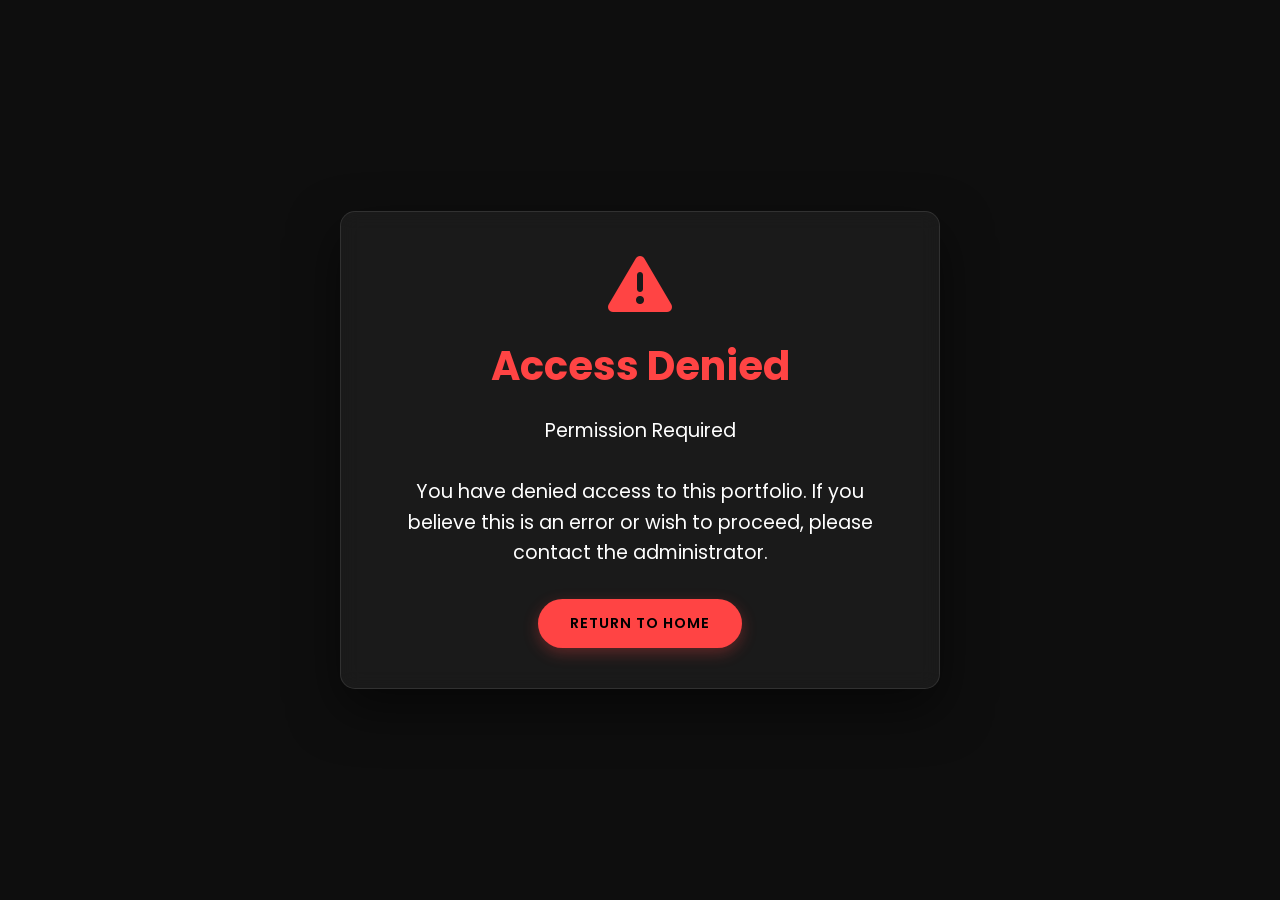
<file: warning.html>
<!DOCTYPE html>
<html lang="en">
<head>
  <meta charset="UTF-8">
  <meta name="viewport" content="width=device-width, initial-scale=1.0">
  <title>Access Denied - Sonu Maurya Portfolio</title>
  <link rel="stylesheet" href="https://fonts.googleapis.com/css2?family=Poppins:wght@300;400;500;600;700&display=swap">
  <link rel="stylesheet" href="https://cdnjs.cloudflare.com/ajax/libs/font-awesome/6.4.0/css/all.min.css">
  <style>
    :root {
      --primary: #ff4444;
      --dark: #0e0e0e;
      --darker: #070a0e;
      --light: #fff;
      --gray: #ccc;
    }

    * {
      margin: 0;
      padding: 0;
      box-sizing: border-box;
    }

    body {
      font-family: 'Poppins', sans-serif;
      background: var(--dark);
      color: var(--light);
      min-height: 100vh;
      display: flex;
      flex-direction: column;
      justify-content: center;
      align-items: center;
      text-align: center;
      padding: 20px;
    }

    .warning-container {
      max-width: 600px;
      background: rgba(255, 255, 255, 0.05);
      border-radius: 15px;
      padding: 40px;
      box-shadow: 0 20px 50px rgba(0, 0, 0, 0.5);
      backdrop-filter: blur(10px);
      border: 1px solid rgba(255, 255, 255, 0.1);
    }

    .warning-icon {
      font-size: 4rem;
      color: var(--primary);
      margin-bottom: 20px;
    }

    h1 {
      font-size: 2.5rem;
      margin-bottom: 20px;
      color: var(--primary);
    }

    p {
      font-size: 1.2rem;
      margin-bottom: 30px;
      line-height: 1.6;
    }

    .btn {
      background: var(--primary);
      padding: 12px 30px;
      color: #000;
      border-radius: 30px;
      text-decoration: none;
      display: inline-block;
      font-weight: 600;
      letter-spacing: 1px;
      text-transform: uppercase;
      font-size: 0.9rem;
      transition: all 0.3s ease;
      box-shadow: 0 5px 15px rgba(255, 68, 68, 0.3);
      border: 2px solid transparent;
    }

    .btn:hover {
      background: transparent;
      color: var(--primary);
      border-color: var(--primary);
      transform: translateY(-3px);
      box-shadow: 0 8px 25px rgba(255, 68, 68, 0.4);
    }

    .back-link {
      margin-top: 20px;
      color: var(--gray);
      text-decoration: none;
      font-size: 0.9rem;
    }

    .back-link:hover {
      color: var(--primary);
    }
  </style>
</head>
<body>
  <div class="warning-container">
    <i class="fas fa-exclamation-triangle warning-icon"></i>
    <h1>Access Denied</h1>
    <p>Permission Required</p>
    <p>You have denied access to this portfolio. If you believe this is an error or wish to proceed, please contact the administrator.</p>
    <a href="index.html" class="btn">Return to Home</a>
  </div>
</body>
</html>
</file>
